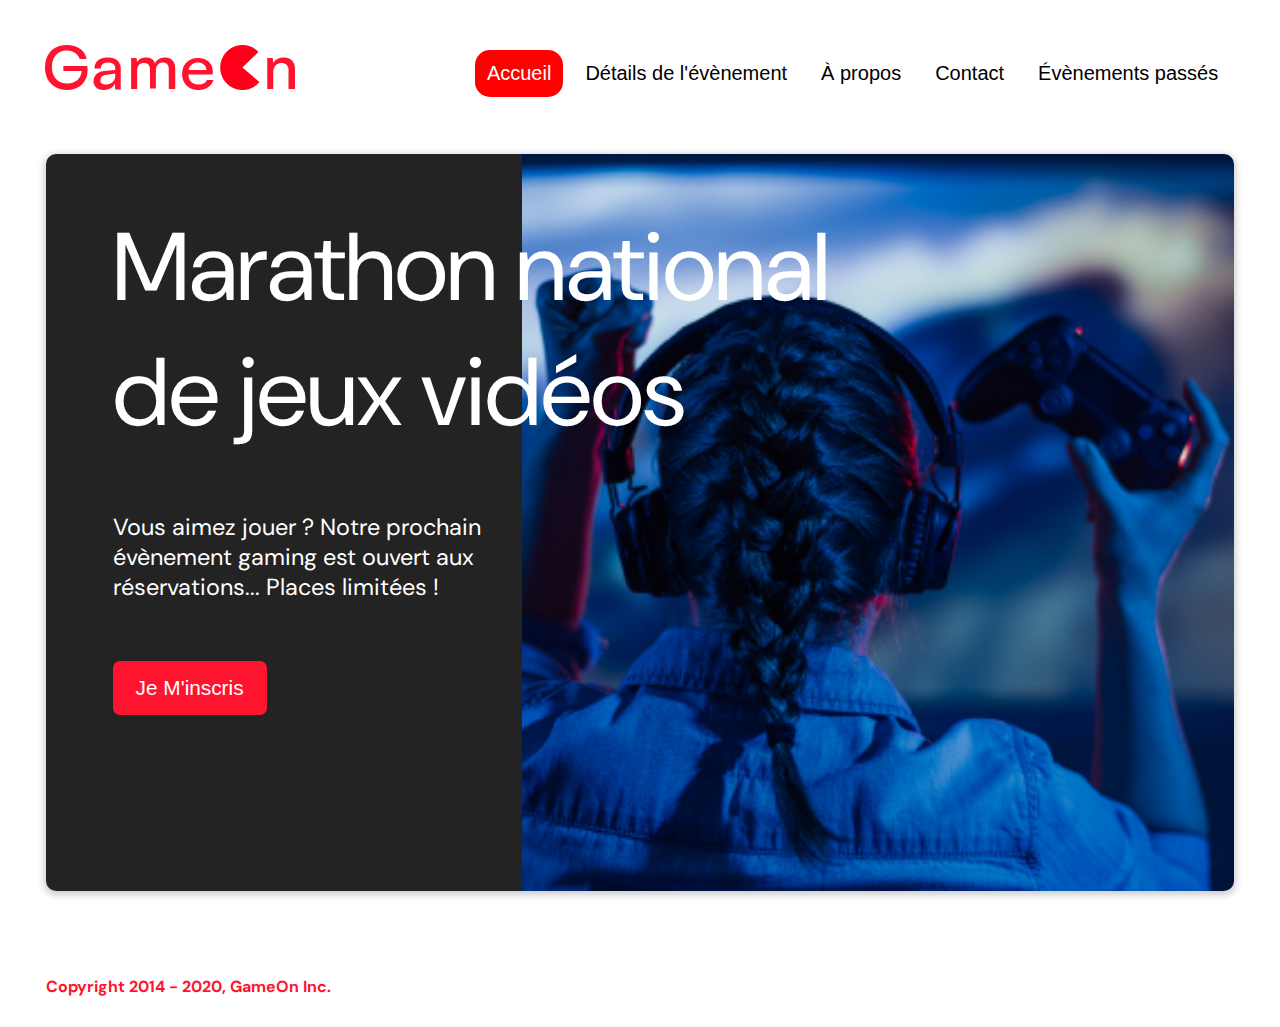
<file: docs/index.html>
<!DOCTYPE html>
<html lang="fr">

<head>
  <meta charset="utf-8" />
  <title>Reservation</title>
  <meta name="viewport" content="width=device-width,initial-scale=1" />
  <link rel="stylesheet" href="modal.css" />
  <link rel="stylesheet" href="https://cdnjs.cloudflare.com/ajax/libs/font-awesome/4.7.0/css/font-awesome.min.css">
  <link href="https://fonts.googleapis.com/css?family=DM+Sans" rel="stylesheet" />
</head>

<body>
  <div class="topnav" id="myTopnav">
    <div class="header-logo">
      <img alt="logo" src="Logo.png" />
    </div>
    <div class="main-navbar">

      <a href="#" class="active"><span>Accueil</span></a>
      <a href="#"><span>Détails de l'évènement</span></a>
      <a href="#"><span>À propos</span></a>
      <a href="#"><span>Contact</span></a>
      <a href="#"><span>Évènements passés</span></a>
      <a href="javascript:void(0);" class="icon" onclick="editNav()">
        <i class="fa fa-bars"></i>
      </a>
    </div>
  </div>
  <main>
    <!-- page d'acceuil -->
    <div class="hero-section">
      <div class="hero-content">
        <h1 class="hero-headline">
          Marathon national de jeux vidéos
        </h1>
        <p class="hero-text">Vous aimez jouer ? Notre prochain évènement gaming est ouvert aux réservations... Places limitées !</p>
        <button class="btn-signup modal-btn">
          je m'inscris
        </button>
      </div>
      <div class="hero-img">
        <img src="./bg_img.jpg" alt="img" />
      </div>
      <button class="btn-signup modal-btn">
        je m'inscris
      </button>
    </div>
    <!-- page modale -->
    <div class="bground">
      <div class="content">
        <span class="close"></span>
        <div class="modal-body">
          <form name="reserve" action="index.html" method="get" onsubmit="return validate();">
            <div class="formData" data-error="entrez votre prénom à 2 caractètres minimum">
              <label for="first">Prénom</label><br>
              <input class="text-control" type="text" id="first" name="first" />
              <br>
            </div>
            <div class="formData" data-error="entrez votre nom à 2 caractètres minimum">
              <label for="last">Nom</label><br>
              <input class="text-control" type="text" id="last" name="last" />
              <br>
            </div>
            <div class="formData" data-error="entrez votre email valide">
              <label for="email">E-mail</label><br>
              <input class="text-control" type="text" id="email" name="email" />
              <br>
            </div>
            <div class="formData" data-error="entrez votre numéro de téléphone">
              <label for="tel">numéro de téléphone</label><br>
              <input class="text-control" type="text" id="tel" name="tel" />
              <br>
            </div>
            <div class="formData" data-error="entrez votre date de naissance">
              <label for="birthdate">Date de naissance</label><br>
              <input class="text-control" type="date" id="birthdate" name="birthdate" />
              <br>
            </div>
            <div class="formData" data-error="entrez le nombre de tournois">
              <label for="quantity">À combien de tournois GameOn avez-vous déjà participé ?</label>
              <br>
              <input type="text" class="text-control" id="quantity" name="quantity">
            </div>
            <p class="text-label">Quelles villes ?</p>
            <div class="formData" data-error="Choisir au moins une ville">
              <input class="checkbox-input" type="radio" id="location1" name="location" value="New York" />
              <label class="checkbox-label" for="location1">
                <span class="checkbox-icon"></span>
                New York
              </label>

              <input class="checkbox-input" type="radio" id="location2" name="location" value="San Francisco" />
              <label class="checkbox-label" for="location2">
                <span class="checkbox-icon"></span>
                San Francisco
              </label>
              <input class="checkbox-input" type="radio" id="location3" name="location" value="Seattle" />
              <label class="checkbox-label" for="location3">
                <span class="checkbox-icon"></span>
                Seattle
              </label>
              <input class="checkbox-input" type="radio" id="location4" name="location" value="Chicago" />
              <label class="checkbox-label" for="location4">
                <span class="checkbox-icon"></span>
                Chicago
              </label>
              <input class="checkbox-input" type="radio" id="location5" name="location" value="Boston" />
              <label class="checkbox-label" for="location5">
                <span class="checkbox-icon"></span>
                Boston
              </label>
              <input class="checkbox-input" type="radio" id="location6" name="location" value="Portland" />
              <label class="checkbox-label" for="location6">
                <span class="checkbox-icon"></span>
                Portland
              </label>
            </div>

            <div class="formData" data-error="veuillez accepter les conditions d'utilisation">
              <input class="checkbox-input" type="checkbox" id="checkbox1" />
              <label class="checkbox2-label" for="checkbox1">
                <span class="checkbox-icon"></span>
                J'ai lu et accepté les conditions d'utilisation.
              </label>
              <br>
              <input class="checkbox-input" type="checkbox" id="checkbox2" />
              <label class="checkbox2-label" for="checkbox2">
                <span class="checkbox-icon"></span>
                Je souhaite être prévenu des prochains évènements.
              </label>
              <br>
            </div>
            <input class="btn-submit open-confirm button" type="submit" value="C'est parti" />
          </form>
        </div>
      </div>
    </div>
  </main>


  <div class="confirm-modal bground">
    <div class="content-2">
      <p>Félicitation! votre participation a été envoyé!</p>
      <input class="btn-submit close-confirm button" type="submit" value="fermer" />
    </div>
  </div>

  <footer>
    <p class="copyrights">
      Copyright 2014 - 2020, GameOn Inc.
    </p>
  </footer>

  <script src="modal.js"></script>
</body>

</html>
</file>
<file: docs/modal.css>
:root {
  --font-default: "DM Sans", Arial, Helvetica, sans-serif;
  --font-slab: var(--font-default);
  --modal-duration: 0.8s;
}
* {
  box-sizing: border-box;
  margin: 0;
  padding: 0;
}
/* Landing Page */

body {
  margin: 0;
  display: flex;
  flex-direction: column;
  /* background-image: url("background.png"); */
  font-family: var(--font-default);
  font-size: 18px;
  max-width: 1300px;
  margin: 0 auto;
 
}

p {
  margin-bottom: 0;
  padding: 0.5vw;
}
img {
  padding-right: 1rem;
}

.topnav {
  overflow: hidden;
  margin: 3.5%;
}
.header-logo {
    float: left;
    width :"auto";
     height :"auto";
}
.main-navbar {
    float: right;
}
.topnav a {
  float: left;
  display: block;
  color: #000000;
  text-align: center;
  padding: 12px 12px;
  margin: 5px;
  text-decoration: none;
  font-size: 20px;
  font-family: Roboto, sans-serif;
}

.topnav a:hover {
  background-color: #ff0000;
  color: #ffffff;
  border-radius: 15px;
}

.topnav a.active {
  background-color: #ff0000;
  color: #ffffff;
  border-radius: 15px;
}
.topnav a.icon:hover,
.topnav a.icon.icon-active{
  color: white;
}
.topnav .icon {
  display: none;
}


main {
  font-size: 130%;
  font-weight: bolder;
  color: black;
  padding-top: 0.5vw;
  padding-left: 2vw;
  padding-right: 2vw;
  margin: 1px 20px 15px;
  border-radius: 2rem;
  text-align: justify;
  }

.modal-btn {
  font-size: 145%;
  background: #fe142f;
  display: flex;
  margin: auto;
  padding: 2em;
  color: #fff;
  padding: 0.75rem 2.5rem;
  border-radius: 1rem;
  cursor: pointer;
}

.copyrights {
  color: #fe142f;
  padding: 0;
  font-size: 1rem;
  margin: 60px 0 30px;
  font-weight: bolder;
}

.footer {
  margin: 20px;
  padding: 10px;
  font-family: var(--font-slab);
}

/* Modal form */

.smFont {
  font-size: 16px;
}
.close {
  position: absolute;
  right: 15px;
  top: 15px;
  width: 32px;
  height: 32px;
  opacity: 1;
  cursor: pointer;
  transform: scale(0.7);
}
.close:before,
.close:after {
  position: absolute;
  left: 15px;
  content: " ";
  height: 33px;
  width: 3px;
  background-color: #fff;
}
.close:before {
  transform: rotate(45deg);
}
.close:after {
  transform: rotate(-45deg);
}
.bground {
  display: none;
  position: fixed;
  z-index: 1;
  left: 0;
  top: 0;
  height: 100%;
  width: 100%;
  overflow: auto;
  background-color: rgb(233, 234, 240);
}

.content {
  margin: 5% auto;
  width: 100%;
  max-width: 500px;
  animation-name: modalopen;
  animation-duration: var(--modal-duration);
  background: #232323;
  border-radius: 10px;
  overflow: hidden;
  position: relative;
  color: #fff;
  padding-top: 10px;
}

.modal-body {
  padding: 15px 8%;
  margin: 15px auto;
}

label {
  font-family: var(--font-default);
  font-size: 17px;
  font-weight: normal;
  display: inline-block;
  margin-bottom: 11px;
}
input {
  padding: 8px;
  border: 0.8px solid #ccc;
  outline: none;
}
.text-control {
  margin: 0;
  padding: 8px;
  width: 100%;
  border-radius: 8px;
  font-size: 20px;
  height: 48px;
}
/* affichage des messages d'erreurs */
.formData[data-error]::after {
  content: attr(data-error);
  font-size: 0.4em;
  color: #e54858;
  display: block;
  margin-top: 7px;
  margin-bottom: 7px;
  text-align: right;
  line-height: 0.3;
  opacity: 0;
  transition: 0.3s;
}
.formData[data-error-visible="true"]::after {
  opacity: 1;
}
.formData[data-error-visible="true"] .text-control {
  border: 2px solid #e54858;
}

/* style de check-box */
.checkbox-label,
.checkbox2-label {
  position: relative;
  margin-left: 36px;
  font-size: 12px;
  font-weight: normal;
}
.checkbox-label .checkbox-icon,
.checkbox2-label .checkbox-icon {
  display: block;
  width: 20px;
  height: 20px;
  border: 2px solid #279e7a;
  border-radius: 50%;
  text-indent: 29px;
  white-space: nowrap;
  position: absolute;
  left: -30px;
  top: -1px;
  transition: 0.3s;
}
.checkbox-label .checkbox-icon::after,
.checkbox2-label .checkbox-icon::after {
  content: "";
  width: 13px;
  height: 13px;
  background-color: #279e7a;
  border-radius: 50%;
  text-indent: 29px;
  white-space: nowrap;
  position: absolute;
  left: 50%;
  top: 50%;
  transform: translate(-50%, -50%);
  transition: 0.3s;
  opacity: 0;
}
.checkbox-input {
  display: none;
}
.checkbox-input:checked + .checkbox-label .checkbox-icon::after,
.checkbox-input:checked + .checkbox2-label .checkbox-icon::after {
  opacity: 1;
}
.checkbox-input:checked + .checkbox2-label .checkbox-icon {
  background: #279e7a;
}
.checkbox2-label .checkbox-icon {
  border-radius: 4px;
  border: 0;
  background: #c4c4c4;
}
.checkbox2-label .checkbox-icon::after {
  width: 7px;
  height: 4px;
  border-radius: 2px;
  background: transparent;
  border: 2px solid transparent;
  border-bottom-color: #fff;
  border-left-color: #fff;
  transform: rotate(-55deg);
  left: 21%;
  top: 19%;
}

.btn-submit,
.btn-signup {
  background: #fe142f;
  display: block;
  margin: 0 auto;
  border-radius: 7px;
  font-size: 1rem;
  padding: 12px 82px;
  color: #fff;
  cursor: pointer;
  border: 0;
}
.btn-submit:hover,
.btn-signup:hover {
  background: #3876ac;
}

/* custom select styles */
.custom-select {
  position: relative;
  font-family: Arial;
  font-size: 1.1rem;
  font-weight: normal;
}

.custom-select select {
  display: none;
}
.select-selected {
  background-color: #fff;
}

/* Style the arrow inside the select element: */
.select-selected:after {
  position: absolute;
  content: "";
  top: 10px;
  right: 13px;
  width: 11px;
  height: 11px;
  border: 3px solid transparent;
  border-bottom-color: #f00;
  border-left-color: #f00;
  transform: rotate(-48deg);
  border-radius: 5px 0 5px 0;
}

/* Point the arrow upwards when the select box is open (active): */
.select-selected.select-arrow-active:after {
  transform: rotate(135deg);
  top: 13px;
}

.select-items div,
.select-selected {
  color: #000;
  padding: 11px 16px;
  border: 1px solid transparent;
  border-color: transparent transparent rgba(0, 0, 0, 0.1) transparent;
  cursor: pointer;
  border-radius: 8px;
  height: 48px;
}

/* Style items (options): */
.select-items {
  position: absolute;
  background-color: #fff;
  top: 89%;
  left: 0;
  right: 0;
  z-index: 99;
}

/* Hide the items when the select box is closed: */
.select-hide {
  display: none;
}

.select-items div:hover,
.same-as-selected {
  background-color: rgba(0, 0, 0, 0.1);
}
/* landing page */
.hero-section {
  border-radius: 10px;
  display: grid;
  grid-template-columns: repeat(12, 1fr);
  overflow: hidden;
  box-shadow: 0 2px 7px 2px rgba(0, 0, 0, 0.2);
  margin-bottom: 10px;
}
.hero-content {
  padding: 51px 67px;
  grid-column: span 4;
  background: #232323;
  color: #fff;
  position: relative;
  text-align: left;
  min-width: 375px; 
}
.hero-content::after {
  content: "";
  width: 100%;
  height: 100%;
  background: #232323;
  position: absolute;
  right: -80px;
  top: 0;
}
.hero-content > * {
  position: relative;
  z-index: 1;
}
.hero-headline {
  font-size: 6rem;
  font-weight: normal;
  width: 60vw;
}
.hero-text {
  width: 146%;
  font-weight: normal;
  margin-top: 57px;
  padding: 0;
}
.btn-signup {
  outline: none;
  text-transform: capitalize;
  font-size: 1.3rem;
  padding: 15px 23px;
  margin: 0;
  margin-top: 59px;
}
.hero-img {
  grid-column: span 8;
}
.hero-img img {
  max-width:100%;
  height: 100%;
  display: block;
  padding: 0;
  width: 100%;
 
}

.hero-section > .btn-signup {
  display: none;
}

/* modale confirmation message */

.confirm-modal p{
  margin: 0 auto;
  position: relative;
  top: 40%;
  width: 50%;
  text-align: center;
} 
.confirm-modal {
  display: none;
  position: fixed;
  z-index: 1;
  left: 0;
  top: 0;
  height: 100%;
  width: 100%;
  overflow: auto;
  background-color: rgb(233, 234, 240);
}

.content-2{
  margin: 5% auto;
  width: 100%;
  max-width: 500px;
  height: 95%;
  animation-name: modalopen;
  animation-duration: var(--modal-duration);
  background: #232323;
  border-radius: 10px;
  overflow: hidden;
  position: relative;
  color: #fff;
  padding-top: 10px;
}
.close-confirm{
  font-size: 145%;
  background: #fe142f;
  position: relative;
  top: 70%;
  padding: 2em;
  color: #fff;
  padding: 0.75rem 2.5rem;
  border-radius: 1rem;
  cursor: pointer;
}
/* footer */
footer {
  padding-left: 2vw;
  padding-right: 2vw;
  margin: 0 20px;
}
.copyrights {
  color: #fe142f;
  padding: 0;
  font-size: 1rem;
  margin: 60px 0 30px;
  font-weight: bolder;
}
/* the responsive nav bar*/
@media screen and (max-width: 768px) {
  .topnav a {display: none;}
  .topnav a.icon {
    float: right;
    display: block;
  }
  .header-logo img{
  width: 35vw;
  padding-left: 20px;
  padding-bottom: 20px;
  }
}
@media screen and (max-width: 768px) {
  .topnav.responsive {position: relative;}
  .topnav.responsive .icon {
    position: absolute;
    right: 0;
    top: 0;
  }
  .topnav.responsive a {
    float: none;
    display: block;
    text-align: left;
  }
}
/*responsive*/
@media screen and (max-width: 800px) {

  .hero-section {
    display: block;
    box-shadow: unset;
    overflow: visible;
    margin-bottom: 30px;
  }
  .hero-content {
    background: #fff;
    color: #000;
    padding: 20px;
    margin-left: -30px;
  }
  .hero-content::after {
    content: unset;
  }
  .hero-content .btn-signup {
    display: none;
  }
  .hero-headline {
    font-size: 2.2rem;
    white-space: normal;
    overflow: visible;
    font-weight: bold;
    width: 90vw;
    text-align: center;
  }
  .hero-text {
    width: 95vw;
    font-size: .9rem;
    overflow: visible;
    text-align: justify;
    margin-top: 40px;
    padding: 0 20px;
  }
  .hero-img img {
    border-radius: 10px;
    margin-top: 20px;
    width: 100%;
   }
  .hero-section > .btn-signup {
    display: block;
    margin: 32px auto 10px;
    padding: 12px 35px;
  }
  .bground{
   background-color: transparent;
   margin-bottom: 0;
   margin-top: 10px;
  }
  .copyrights {
    text-align: center;
    margin: -20px 0 30px;
  }
}
 @media screen and (max-width: 540px) {
  .topnav a {display: none;}
  .topnav a.icon {
    float: right;
    display: block;
    margin-top: -15px;
  }
} 


@keyframes modalopen {
  from {
    opacity: 0;
    transform: translateY(-150px);
  }
  to {
    opacity: 1;
  }
}
</file>
